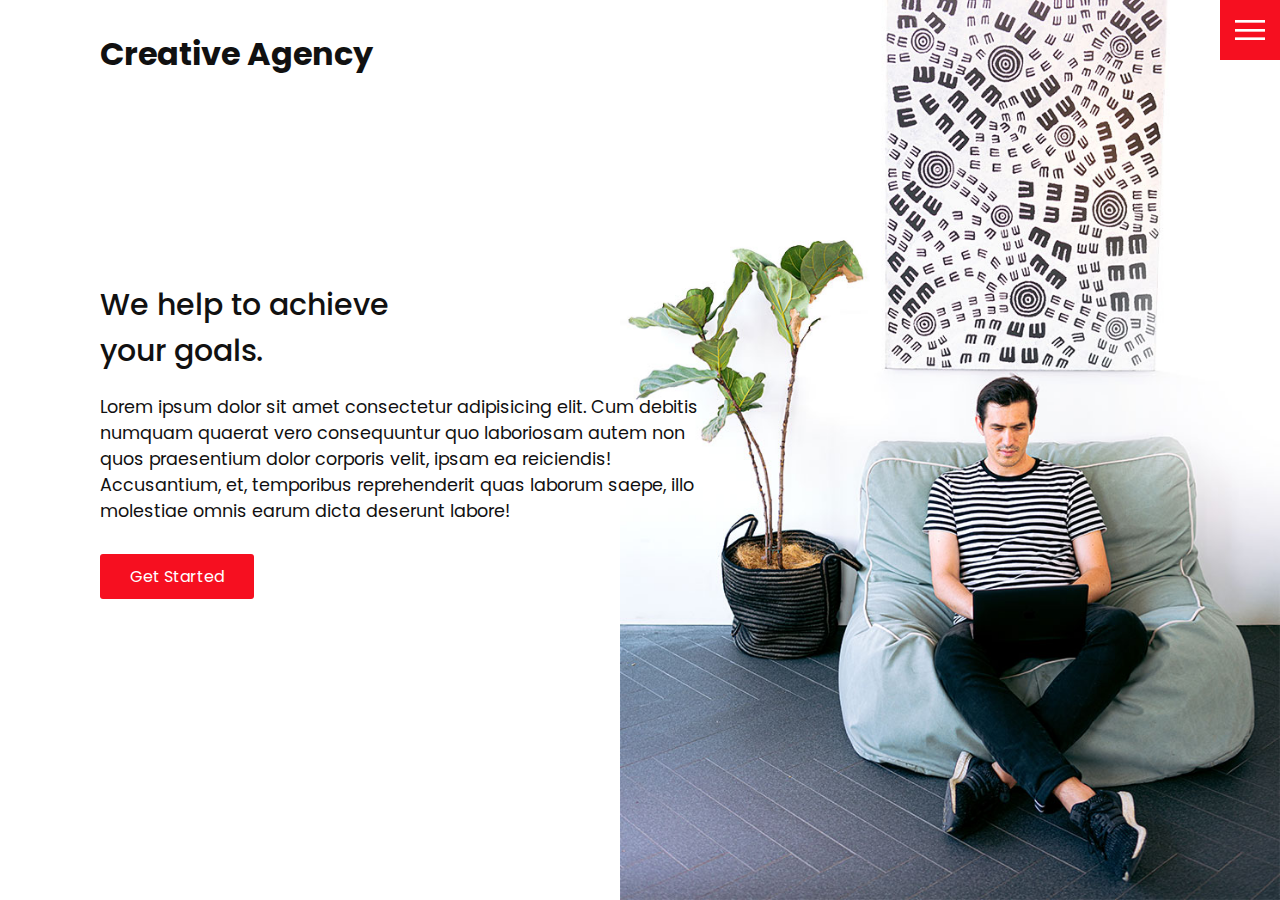
<file: index.html>
<!DOCTYPE html>
<html lang="en">
<head>
    <meta charset="UTF-8">
    <meta http-equiv="X-UA-Compatible" content="IE=edge">
    <meta name="viewport" content="width=device-width, initial-scale=1.0">
    <link rel="stylesheet" href="css/style.css">
    <title>Portfolio Project 3</title>
</head>
<body>
    <header>
        <div class="logo">Creative Agency</div>
        <div class="toggle"></div>
        <div class="navigation">
            <ul>
                <li><a href="index.html">Home</a></li>
                <li><a href="services.html">Services</a></li>
                <li><a href="work.html">Work</a></li>
                <li><a href="contact.html">Contact</a></li>
            </ul>
            <div class="social-bar">
                <ul>
                    <li><a href="https://facebook.com"><img src="img/facebook.png" alt="facebook" target="_blank"></a></li>
                    <li><a href="https://twitter.com"><img src="img/twitter.png" alt="twitter" target="_blank"></a></li>
                    <li><a href="https://instagram.com"><img src="img/instagram.png" alt="instagram" target="_blank"></a></li>
                </ul>
                <a href="#" class="email-icon"><img src="img/email.png" alt="email"></a>
            </div>
        </div>
    </header>

    <section id="home">
        <img src="img/home-img.jpeg" alt="home" class="home-img">
        <div class="home-content">
            <h1>We help to achieve <br>your goals.</h1>
            <p>Lorem ipsum dolor sit amet consectetur adipisicing elit. Cum debitis numquam quaerat vero consequuntur quo laboriosam autem non quos praesentium dolor corporis velit, ipsam ea reiciendis! Accusantium, et, temporibus reprehenderit quas laborum saepe, illo molestiae omnis earum dicta deserunt labore!</p>
            <a href="contact.html" class="btn">Get Started</a>
        </div>
    </section>

    <script src="js/main.js"></script>
</body>
</html>
</file>
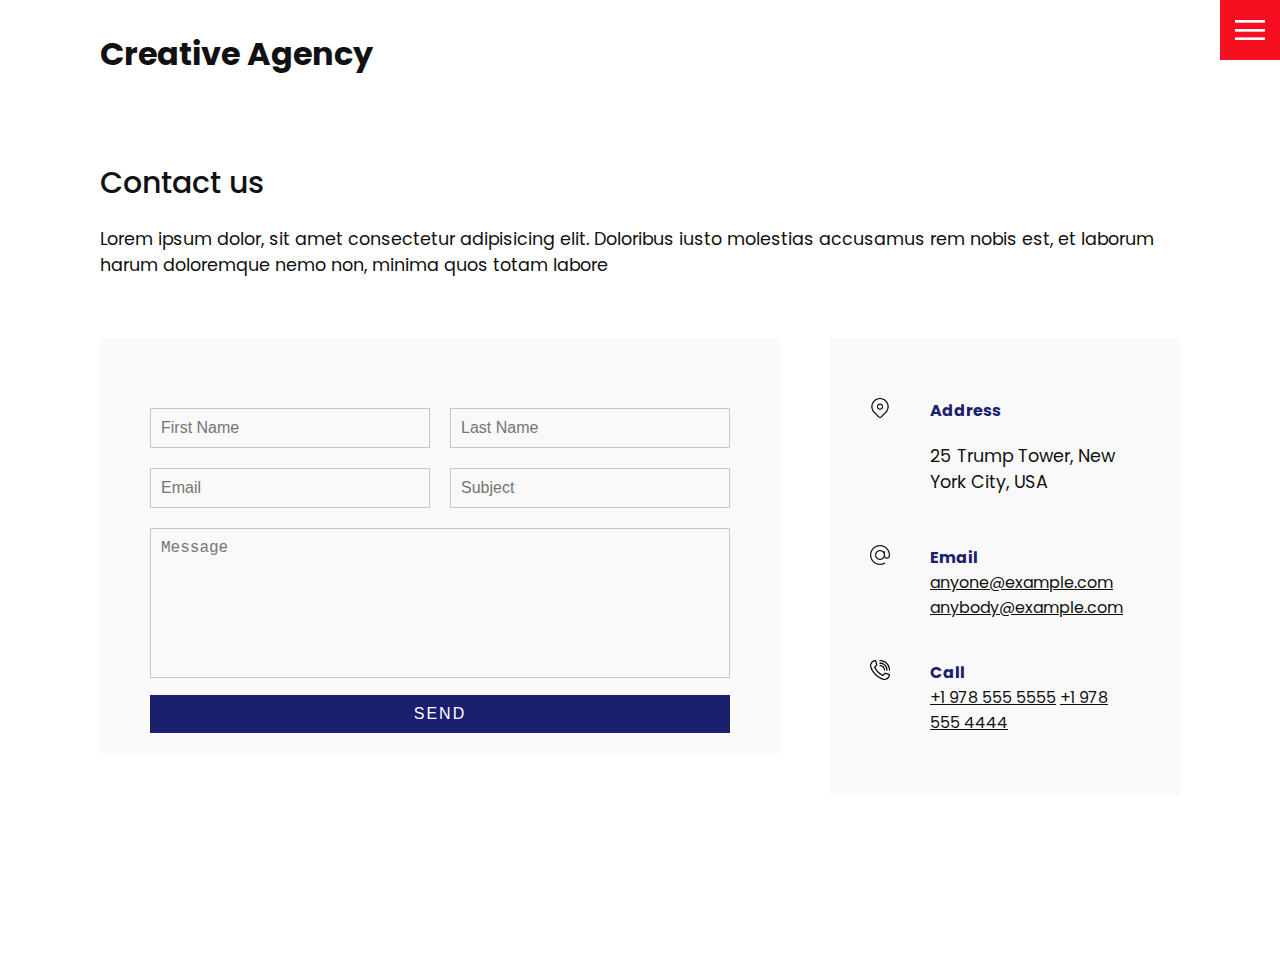
<file: contact.html>
<!DOCTYPE html>
<html lang="en">
<head>
    <meta charset="UTF-8">
    <meta http-equiv="X-UA-Compatible" content="IE=edge">
    <meta name="viewport" content="width=device-width, initial-scale=1.0">
    <link rel="stylesheet" href="css/style.css">
    <title>Services</title>
</head>
<body>
    <header>
        <div class="logo">Creative Agency</div>
        <div class="toggle"></div>
        <div class="navigation">
            <ul>
                <li><a href="index.html">Home</a></li>
                <li><a href="services.html">Services</a></li>
                <li><a href="work.html">Work</a></li>
                <li><a href="contact.html">Contact</a></li>
            </ul>
            <div class="social-bar">
                <ul>
                    <li><a href="https://facebook.com"><img src="img/facebook.png" alt="facebook" target="_blank"></a></li>
                    <li><a href="https://twitter.com"><img src="img/twitter.png" alt="twitter" target="_blank"></a></li>
                    <li><a href="https://instagram.com"><img src="img/instagram.png" alt="instagram" target="_blank"></a></li>
                </ul>
                <a href="#" class="email-icon"><img src="img/email.png" alt="email"></a>
            </div>
        </div>
    </header>

    <section>
        <div class="title">
          <h1>Contact us</h1>
          <p>
            Lorem ipsum dolor, sit amet consectetur adipisicing elit. Doloribus
            iusto molestias accusamus rem nobis est, et laborum harum doloremque
            nemo non, minima quos totam labore
          </p>
        </div>
        <div class="contact">
          <div class="contact-form">
            <form>
              <div class="row">
                <div class="input50">
                  <input type="text" placeholder="First Name" />
                </div>
                <div class="input50">
                  <input type="text" placeholder="Last Name" />
                </div>
              </div>
              <div class="row">
                <div class="input50">
                  <input type="text" placeholder="Email" />
                </div>
                <div class="input50">
                  <input type="text" placeholder="Subject" />
                </div>
              </div>
              <div class="row">
                <div class="input100">
                  <textarea placeholder="Message"></textarea>
                </div>
              </div>
              <div class="row">
                <div class="input100">
                  <input type="submit" value="Send" />
                </div>
              </div>
            </form>
          </div>
  
          <div class="contact-info">
            <div class="info-box">
              <img src="img/address.png" class="contact-icon" alt="" />
              <div class="details">
                <h4>Address</h4>
                <p>25 Trump Tower, New York City, USA</p>
              </div>
            </div>
            <div class="info-box">
              <img src="img/email.png" class="contact-icon" alt="" />
              <div class="details">
                <h4>Email</h4>
                <a href="mailto:anyone@example.com">anyone@example.com</a>
                <a href="mailto:anybody@example.com">anybody@example.com</a>
              </div>
            </div>
            <div class="info-box">
              <img src="img/call.png" class="contact-icon" alt="" />
              <div class="details">
                <h4>Call</h4>
                <a href="tel:+19785555555">+1 978 555 5555</a>
                <a href="tel:+19784444444">+1 978 555 4444</a>
              </div>
            </div>
          </div>
        </div>
      </section>

    <script src="js/main.js"></script>
</body>
</html>
</file>
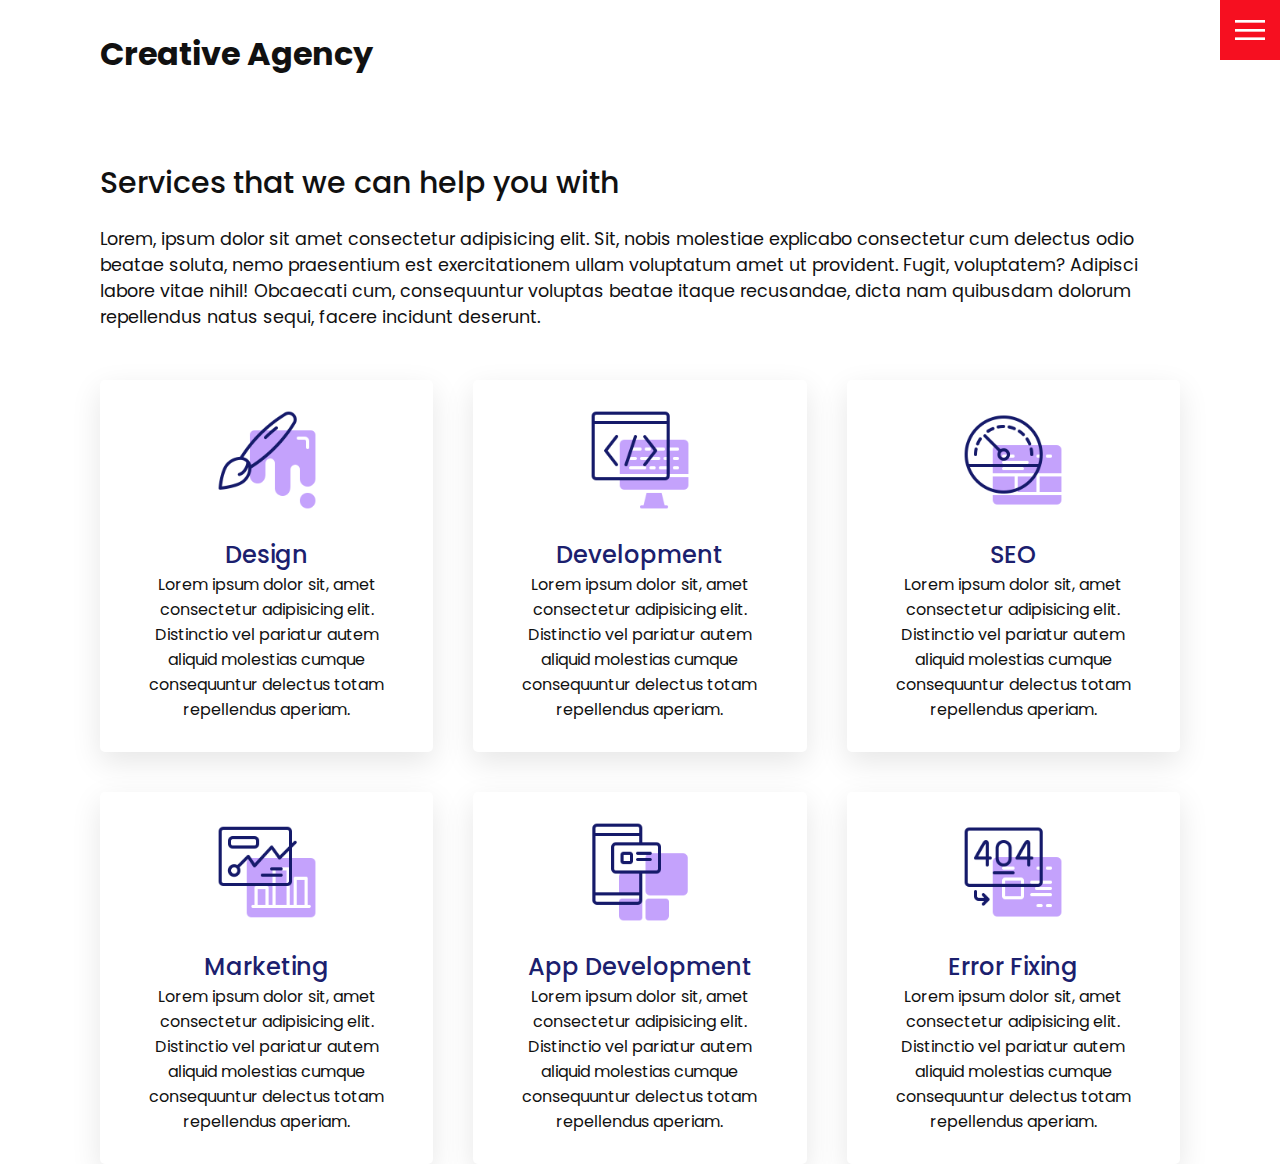
<file: services.html>
<!DOCTYPE html>
<html lang="en">
<head>
    <meta charset="UTF-8">
    <meta http-equiv="X-UA-Compatible" content="IE=edge">
    <meta name="viewport" content="width=device-width, initial-scale=1.0">
    <link rel="stylesheet" href="css/style.css">
    <title>Services</title>
</head>
<body>
    <header>
        <div class="logo">Creative Agency</div>
        <div class="toggle"></div>
        <div class="navigation">
            <ul>
                <li><a href="index.html">Home</a></li>
                <li><a href="services.html">Services</a></li>
                <li><a href="work.html">Work</a></li>
                <li><a href="contact.html">Contact</a></li>
            </ul>
            <div class="social-bar">
                <ul>
                    <li><a href="https://facebook.com"><img src="img/facebook.png" alt="facebook" target="_blank"></a></li>
                    <li><a href="https://twitter.com"><img src="img/twitter.png" alt="twitter" target="_blank"></a></li>
                    <li><a href="https://instagram.com"><img src="img/instagram.png" alt="instagram" target="_blank"></a></li>
                </ul>
                <a href="#" class="email-icon"><img src="img/email.png" alt="email"></a>
            </div>
        </div>
    </header>

    <section>
        <div class="title">
            <h1>Services that we can help you with</h1>
            <p>Lorem, ipsum dolor sit amet consectetur adipisicing elit. Sit, nobis molestiae explicabo consectetur cum delectus odio beatae soluta, nemo praesentium est exercitationem ullam voluptatum amet ut provident. Fugit, voluptatem? Adipisci labore vitae nihil! Obcaecati cum, consequuntur voluptas beatae itaque recusandae, dicta nam quibusdam dolorum repellendus natus sequi, facere incidunt deserunt.</p>
        </div>

        <div class="services">
            <div class="service">
                <div class="icon">
                    <img src="img/001.png" alt="image">
                </div>
                <h2>Design</h2>
                Lorem ipsum dolor sit, amet consectetur adipisicing elit. Distinctio vel pariatur autem aliquid molestias cumque consequuntur delectus totam repellendus aperiam.
            </div>
            <div class="service">
                <div class="icon">
                    <img src="img/002.png" alt="image">
                </div>
                <h2>Development</h2>
                Lorem ipsum dolor sit, amet consectetur adipisicing elit. Distinctio vel pariatur autem aliquid molestias cumque consequuntur delectus totam repellendus aperiam.
            </div>
            <div class="service">
                <div class="icon">
                    <img src="img/003.png" alt="image">
                </div>
                <h2>SEO</h2>
                Lorem ipsum dolor sit, amet consectetur adipisicing elit. Distinctio vel pariatur autem aliquid molestias cumque consequuntur delectus totam repellendus aperiam.
            </div>
            <div class="service">
                <div class="icon">
                    <img src="img/004.png" alt="image">
                </div>
                <h2>Marketing</h2>
                Lorem ipsum dolor sit, amet consectetur adipisicing elit. Distinctio vel pariatur autem aliquid molestias cumque consequuntur delectus totam repellendus aperiam.
            </div>
            <div class="service">
                <div class="icon">
                    <img src="img/005.png" alt="image">
                </div>
                <h2>App Development</h2>
                Lorem ipsum dolor sit, amet consectetur adipisicing elit. Distinctio vel pariatur autem aliquid molestias cumque consequuntur delectus totam repellendus aperiam.
            </div>
            <div class="service">
                <div class="icon">
                    <img src="img/006.png" alt="image">
                </div>
                <h2>Error Fixing</h2>
                Lorem ipsum dolor sit, amet consectetur adipisicing elit. Distinctio vel pariatur autem aliquid molestias cumque consequuntur delectus totam repellendus aperiam.
            </div>
        </div>
    </section>

    <script src="js/main.js"></script>
</body>
</html>
</file>
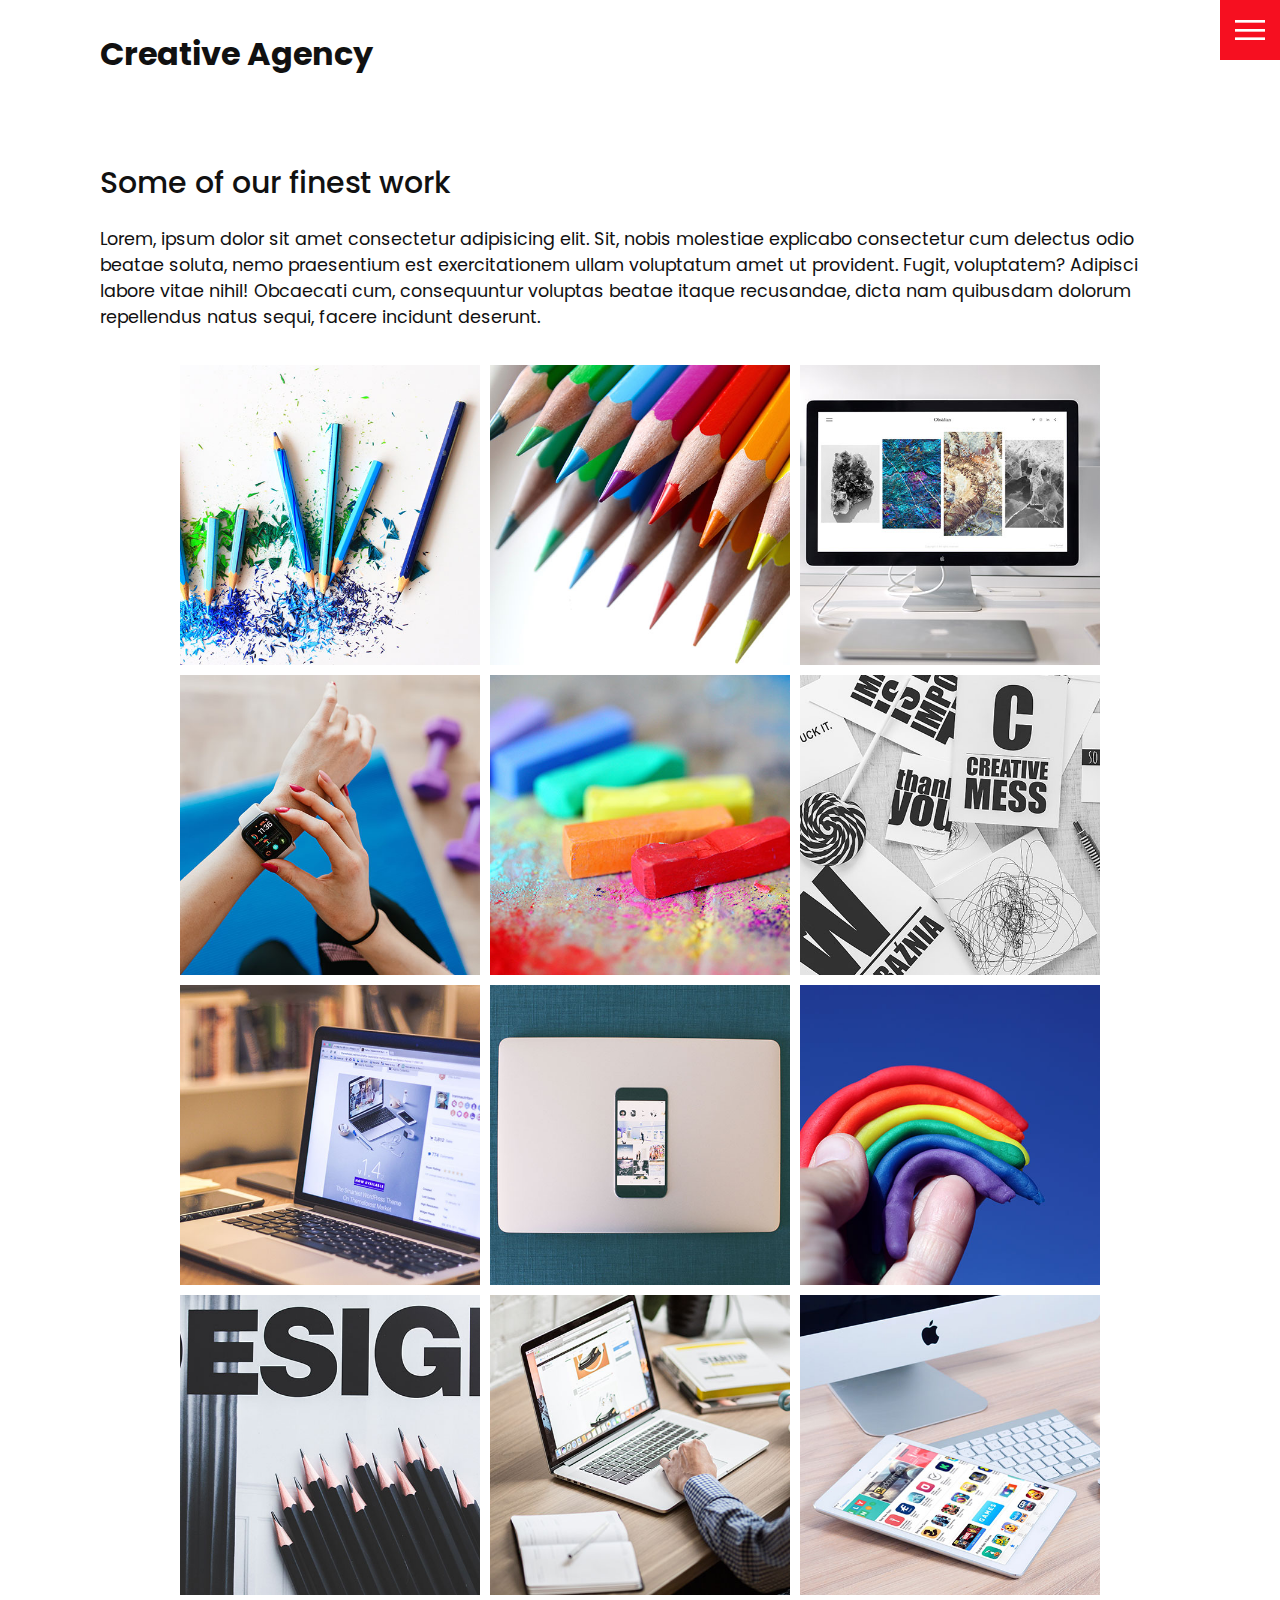
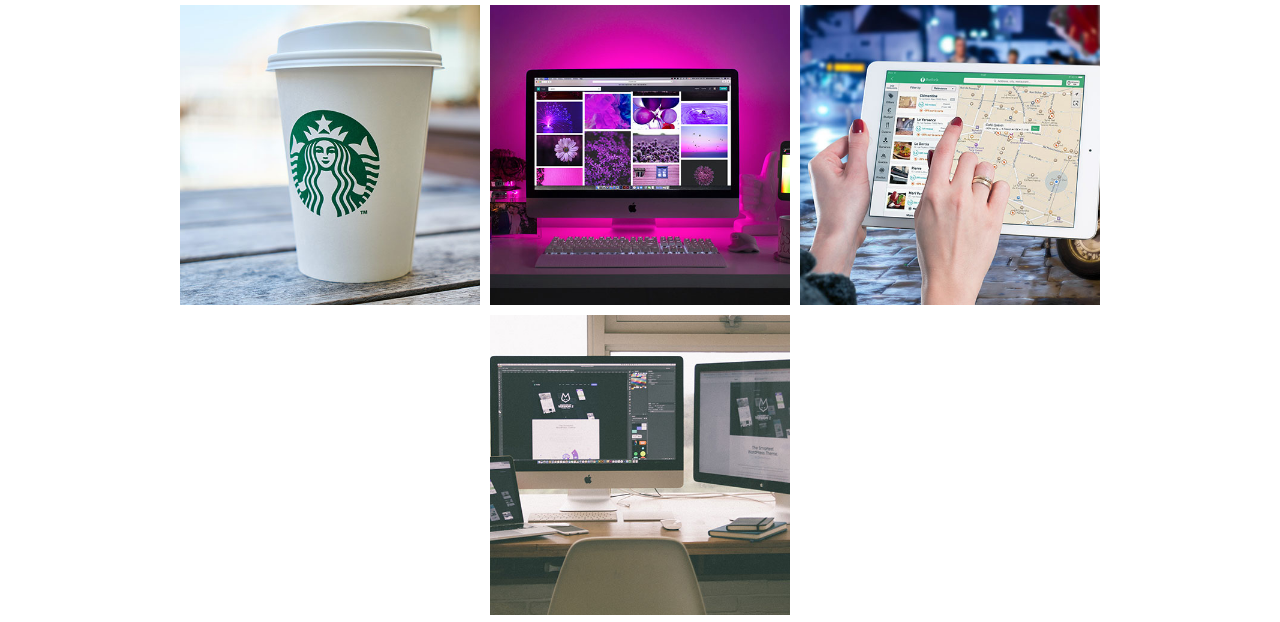
<file: work.html>
<!DOCTYPE html>
<html lang="en">
<head>
    <meta charset="UTF-8">
    <meta http-equiv="X-UA-Compatible" content="IE=edge">
    <meta name="viewport" content="width=device-width, initial-scale=1.0">
    <link rel="stylesheet" href="css/style.css">
    <title>Services</title>
</head>
<body>
    <header>
        <div class="logo">Creative Agency</div>
        <div class="toggle"></div>
        <div class="navigation">
            <ul>
                <li><a href="index.html">Home</a></li>
                <li><a href="services.html">Services</a></li>
                <li><a href="work.html">Work</a></li>
                <li><a href="contact.html">Contact</a></li>
            </ul>
            <div class="social-bar">
                <ul>
                    <li><a href="https://facebook.com"><img src="img/facebook.png" alt="facebook" target="_blank"></a></li>
                    <li><a href="https://twitter.com"><img src="img/twitter.png" alt="twitter" target="_blank"></a></li>
                    <li><a href="https://instagram.com"><img src="img/instagram.png" alt="instagram" target="_blank"></a></li>
                </ul>
                <a href="#" class="email-icon"><img src="img/email.png" alt="email"></a>
            </div>
        </div>
    </header>

    <section>
        <div class="title">
            <h1>Some of our finest work</h1>
            <p>Lorem, ipsum dolor sit amet consectetur adipisicing elit. Sit, nobis molestiae explicabo consectetur cum delectus odio beatae soluta, nemo praesentium est exercitationem ullam voluptatum amet ut provident. Fugit, voluptatem? Adipisci labore vitae nihil! Obcaecati cum, consequuntur voluptas beatae itaque recusandae, dicta nam quibusdam dolorum repellendus natus sequi, facere incidunt deserunt.</p>
        </div>

        <div class="portfolio">
            <div class="item">
                <img src="img/portfolio-item1.jpeg" alt="portfolio img">
                <div class="action"><a href="#">Launch</a></div>
            </div>
            <div class="item">
                <img src="img/portfolio-item2.jpeg" alt="portfolio img">
                <div class="action"><a href="#">Launch</a></div>
            </div>
            <div class="item">
                <img src="img/portfolio-item3.jpeg" alt="portfolio img">
                <div class="action"><a href="#">Launch</a></div>
            </div>
            <div class="item">
                <img src="img/portfolio-item4.jpeg" alt="portfolio img">
                <div class="action"><a href="#">Launch</a></div>
            </div>
            <div class="item">
                <img src="img/portfolio-item5.jpeg" alt="portfolio img">
                <div class="action"><a href="#">Launch</a></div>
            </div>
            <div class="item">
                <img src="img/portfolio-item6.jpeg" alt="portfolio img">
                <div class="action"><a href="#">Launch</a></div>
            </div>
            <div class="item">
                <img src="img/portfolio-item7.jpeg" alt="portfolio img">
                <div class="action"><a href="#">Launch</a></div>
            </div>
            <div class="item">
                <img src="img/portfolio-item8.jpeg" alt="portfolio img">
                <div class="action"><a href="#">Launch</a></div>
            </div>
            <div class="item">
                <img src="img/portfolio-item9.jpeg" alt="portfolio img">
                <div class="action"><a href="#">Launch</a></div>
            </div>
            <div class="item">
                <img src="img/portfolio-item10.jpeg" alt="portfolio img">
                <div class="action"><a href="#">Launch</a></div>
            </div>
            <div class="item">
                <img src="img/portfolio-item11.jpeg" alt="portfolio img">
                <div class="action"><a href="#">Launch</a></div>
            </div>
            <div class="item">
                <img src="img/portfolio-item12.jpeg" alt="portfolio img">
                <div class="action"><a href="#">Launch</a></div>
            </div>
            <div class="item">
                <img src="img/portfolio-item13.jpeg" alt="portfolio img">
                <div class="action"><a href="#">Launch</a></div>
            </div>
            <div class="item">
                <img src="img/portfolio-item14.jpeg" alt="portfolio img">
                <div class="action"><a href="#">Launch</a></div>
            </div>
            <div class="item">
                <img src="img/portfolio-item15.jpeg" alt="portfolio img">
                <div class="action"><a href="#">Launch</a></div>
            </div>
            <div class="item">
                <img src="img/portfolio-item16.jpeg" alt="portfolio img">
                <div class="action"><a href="#">Launch</a></div>
            </div>
        </div>
    </section>

    <script src="js/main.js"></script>
</body>
</html>
</file>
<file: css/style.css>
@import url('https://fonts.googleapis.com/css?family=Poppins:200,300,400,500,600,700,800,900&display=swap');

:root {
  --primart-color: #f60f20;
  --secondary-color: #1b206e;
}

/* BASE STYLES */
* {
  box-sizing: border-box;
  margin: 0;
  padding: 0;
}

html, body {
  font-family: "Poppins",sans-serif;
  color: #111;
}

section {
  display: flex;
  flex-direction: column;
  margin-top: 60px;
  height: 100vh;
  align-items: center;
  padding: 100px; 
}
section#home {
  flex-direction: row;
  margin-top: 0;
}

h1 {
  font-size: 30px;
  font-weight: 500;
}

p {
  margin: 20px 0 10px;
  font-size: 1.1rem;
}

/* HOME PAGE */
.logo {
  position: absolute;
  top: 30px;
  left: 100px;
  font-size: 2rem;
  font-weight: 700;
  z-index: 20;
}

.home-img {
  position: absolute;
  bottom: 0;
  right: 0;
  height: 110%;
}

.home-content {
  position: relative;
  max-width: 600px;
  z-index: 10;
}

/* BUTTON */
.btn {
  background: var(--primart-color);
  color: #fff;
  text-decoration: none;
  cursor: pointer;
  display: inline-block;
  padding: 10px 30px;
  margin: 20px 0;
  border-radius: 3px;
}
.btn:hover {
  transform: scale(0.96);
}

/* TOGGLE */
.toggle {
  position: fixed;
  z-index: 20;
  top: 0;
  right: 0;
  width: 60px;
  height: 60px;
  background: var(--primart-color) url(../img/menu.png);
  background-size: 30px;
  background-repeat: no-repeat;
  background-position: center;
  cursor: pointer;
}
.toggle.active {
  background: var(--primart-color) url(../img/close.png);
  background-size: 25px;
  background-repeat: no-repeat;
  background-position: center;
}

/* NAVIGATION */
.navigation {
  position: fixed;
  top: 0;
  left: 100%;
  height: 100%;
  width: 100%;
  background-color: #fff;
  z-index: 15;
  display: flex;
  justify-content: center;
  align-items: center;
  transition: 0.6s ease;
}
.navigation.active {
  left: 0;
  transition: 0.6s ease;
}
.navigation ul {
  position: relative;
}
.navigation ul li {
  position: relative;
  list-style: none;
  text-align: center;
}
.navigation ul li a {
  text-decoration: none;
  font-size: 2rem;
  color: #111;
  font-weight: lighter;
}
.navigation ul li a:hover {
  color: var(--primart-color);
}
.navigation .social-bar {
  position: absolute;
  top: 0;
  left: 0;
  width: 60px;
  height: 100%;
  display: flex;
  justify-content: center;
  align-items: center;
}
.navigation .social-bar a {
  display: inline-block;
  transform: scale(0.5);
}
.navigation .email-icon {
  position: absolute;
  bottom: 20px;
  transform: scale(0.5);
}

/* SERVICES PAGE */
.services {
  margin-top: 40px;
  display: grid;
  grid-template-columns: repeat(3, 1fr);
  gap: 40px;
  text-align: center;
}
.services .service {
  padding: 30px;
  box-shadow: 0 10px 30px rgba(0, 0, 0, 0.1);
  border-radius: 5px;
}
.services .service:hover {
  background: #f4f4f4;
}
.services .service h2 {
  font-size: 24px;
  font-weight: 500;
  margin-top: 20px;
  color: var(--secondary-color);
}
.services .service .icon img {
  max-width: 100px;
}

/* WORK PAGE */
.portfolio {
  display: flex;
  flex-wrap: wrap;
  justify-content: center;
  margin-top: 20px;
}
.portfolio .item {
  position: relative;
  width: 300px;
  height: 300px;
  margin: 5px;
}
.portfolio .item img {
  width: 100%;
  height: 100%;
}
.portfolio .item .action {
  position: absolute;
  top: 0;
  left: 0;
  height: 100%;
  width: 100%;
  background: rgba(0, 0, 0, 0.8);
  display: flex;
  justify-content: center;
  align-items: center;
  opacity: 0;
  transition: 0.5s ease;
}
.portfolio .item .action:hover {
  opacity: 1;
}
.portfolio .item .action a {
  display: inline-block;
  color: #fff;
  text-decoration: none;
  border: 1px solid #fff;
  padding: 5px 15px;
}

/* CONTACT PAGE*/
.contact {
  position: relative;
  width: 100%;
  margin-top: 50px;
  display: flex;
  justify-content: space-between;
  align-items: flex-start;
}
.contact-form {
  position: relative;
  background: #f9f9f9;
  width: calc(100% - 400px);
  padding: 60px 40px 20px;
}
.contact-form form {
  width: 100%;
}
.contact-form .row { 
  display: flex;
  width: 100%;
}
.contact-form .input50 {
  width: 50%;
  margin: 0 10px;
}
.contact-form .input100 {
  width: 100%;
  margin: 0 10px;
}
.contact-form .row input,
.contact-form .row textarea {
  position: relative;
  border: 1px solid rgba(0, 0, 0, 0.2);
  color: #111;
  background: transparent;
  width: 100%;
  padding: 10px;
  outline: none;
  font-size: 16px;
  font-weight: 300;
  margin: 10px 0;
  resize: none;
}
.contact-form .row textarea {
  height: 150px;
}
.contact-form .row input[type="submit"] {
  background-color: var(--secondary-color);
  color: #fff;
  margin: 0;
  text-transform: uppercase;
  letter-spacing: 2px;
  font-weight: 300;
  border: none;
  cursor: pointer;
}

.contact-info {
  width: 350px;
  background: #f9f9f9;
  padding: 60px 40px 20px;
}
.contact-info .info-box {
  display: flex;
  align-items: flex-start;
  margin-bottom: 40px;
}
.contact-info .info-box .contact-icon {
  width: 20px;
  margin-right: 40px;
}
.contact-info .info-box .details h4 {
  color: var(--secondary-color);
}
.contact-info .info-box .details p,
.contact-info .info-box .details a {
  color: #111;
}

/* MEDIA */
@media (max-width: 1068px) {
  .home-img {
    display: none;
  }
  .logo {
    top: 10px;
    left: 40px;
    font-size: 1.5rem;
  }
  section {
    padding: 100px 40px;
  }
  .services {
    grid-template-columns: repeat(2, 1fr);
  }
  .contact {
    flex-direction: column;
  }
  .contact-form {
    width: 100%;
    padding: 30px 30px 20px;
  }
  .contact-form .row {
    flex-direction: column;
  }
  .contact-form .input50,
  .contact-form .input100 {
    width: 100%;
    margin: 0;
  }
  .contact-info {
    width: 100%;
    margin-top: 20px;
    padding: 30px 30px 20px;
  }
}
@media (max-width: 768px) {
  .services {
    grid-template-columns: 1fr;
  }
}
</file>
